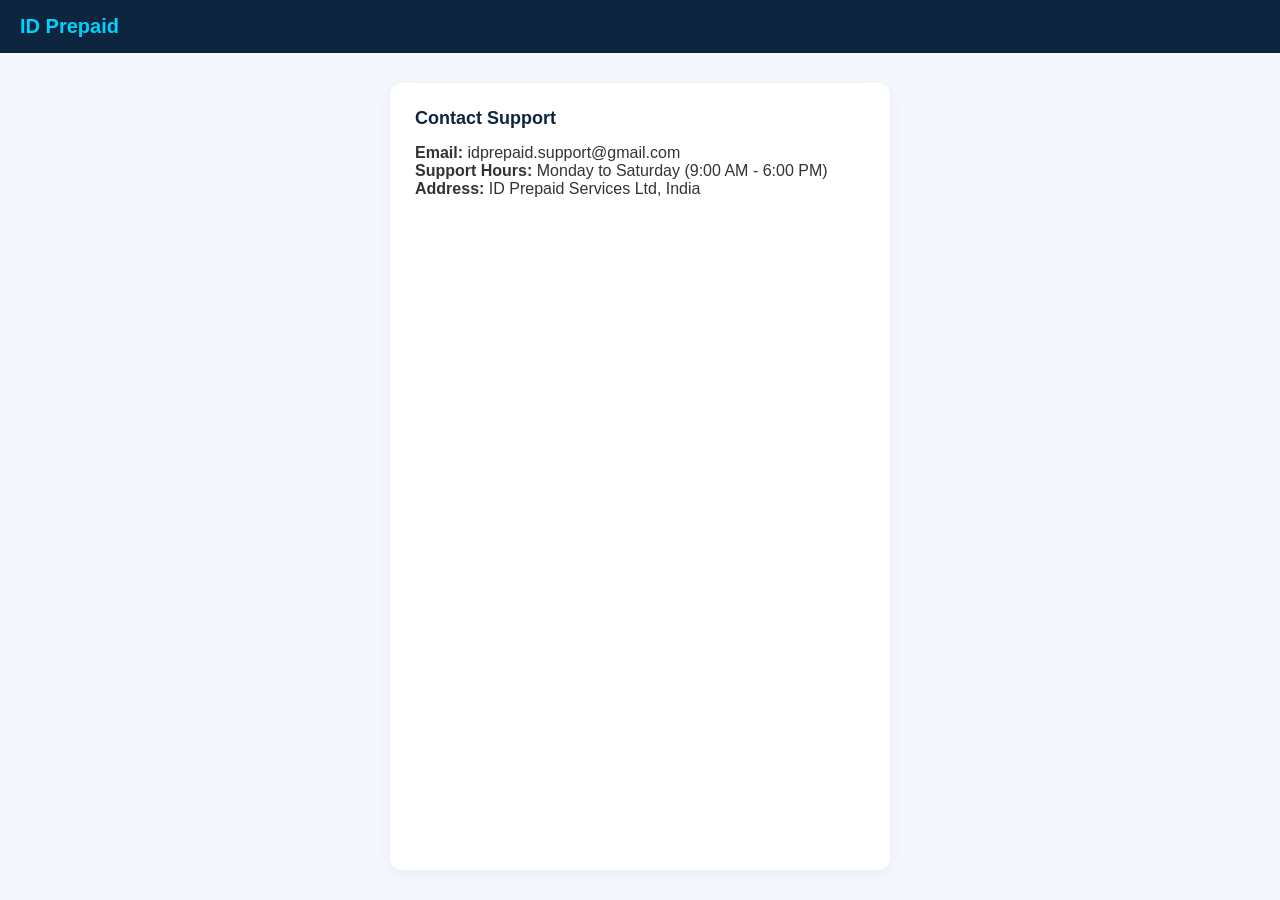
<file: contact.html>
<!DOCTYPE html>
<html lang="en">
<head><meta charset="UTF-8"><title>Contact Us - ID Prepaid</title><link rel="stylesheet" href="style.css"></head>
<body>
    <header><span class="logo-text">ID Prepaid</span></header>
    <div class="container">
        <h2>Contact Support</h2>
        <p><strong>Email:</strong> idprepaid.support@gmail.com</p>
        <p><strong>Support Hours:</strong> Monday to Saturday (9:00 AM - 6:00 PM)</p>
        <p><strong>Address:</strong> ID Prepaid Services Ltd, India</p>
    </div>
</body>
</html>
</file>
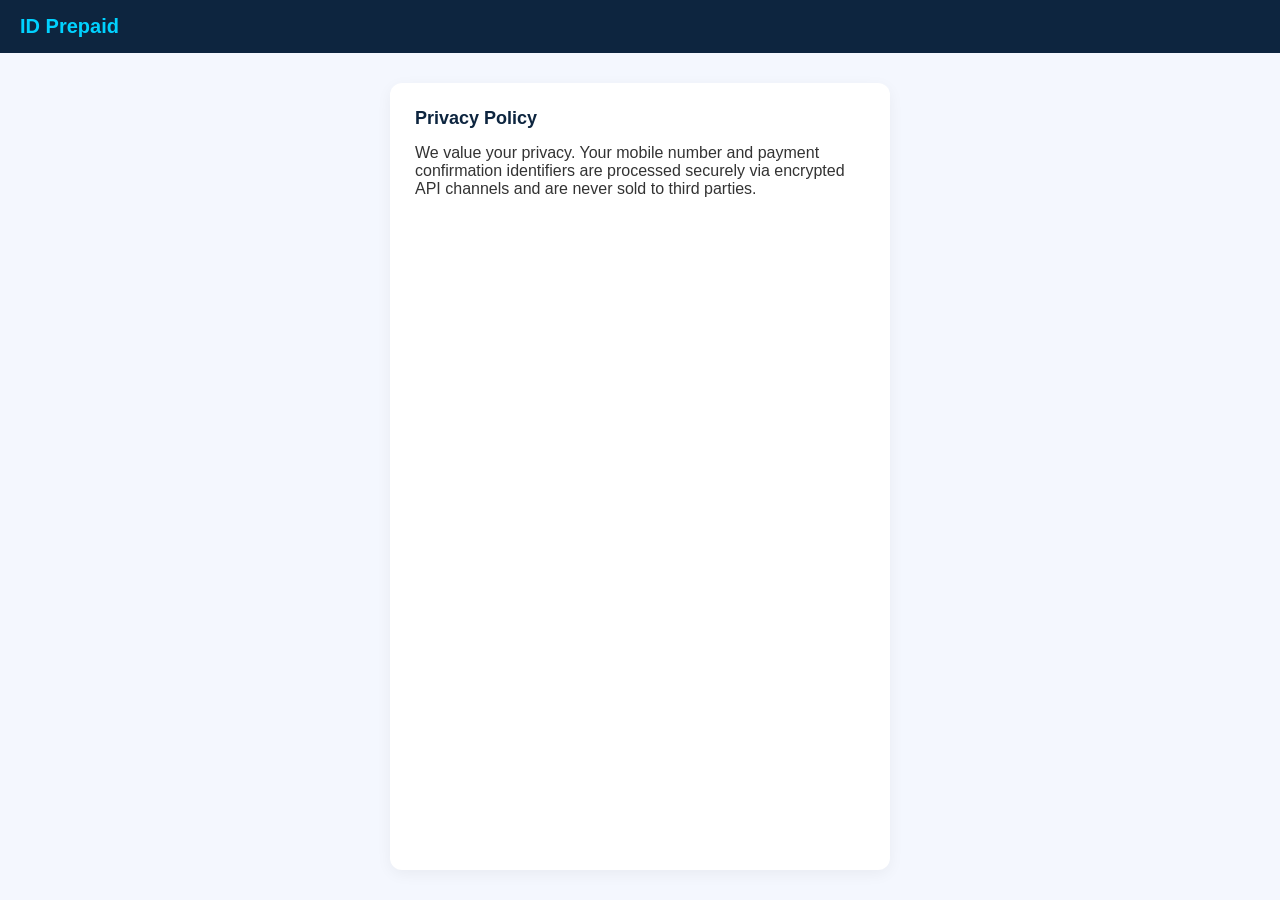
<file: privacy.html>
<!DOCTYPE html>
<html lang="en">
<head><meta charset="UTF-8"><title>Privacy - ID Prepaid</title><link rel="stylesheet" href="style.css"></head>
<body>
    <header><span class="logo-text">ID Prepaid</span></header>
    <div class="container">
        <h2>Privacy Policy</h2>
        <p>We value your privacy. Your mobile number and payment confirmation identifiers are processed securely via encrypted API channels and are never sold to third parties.</p>
    </div>
</body>
</html>
</file>
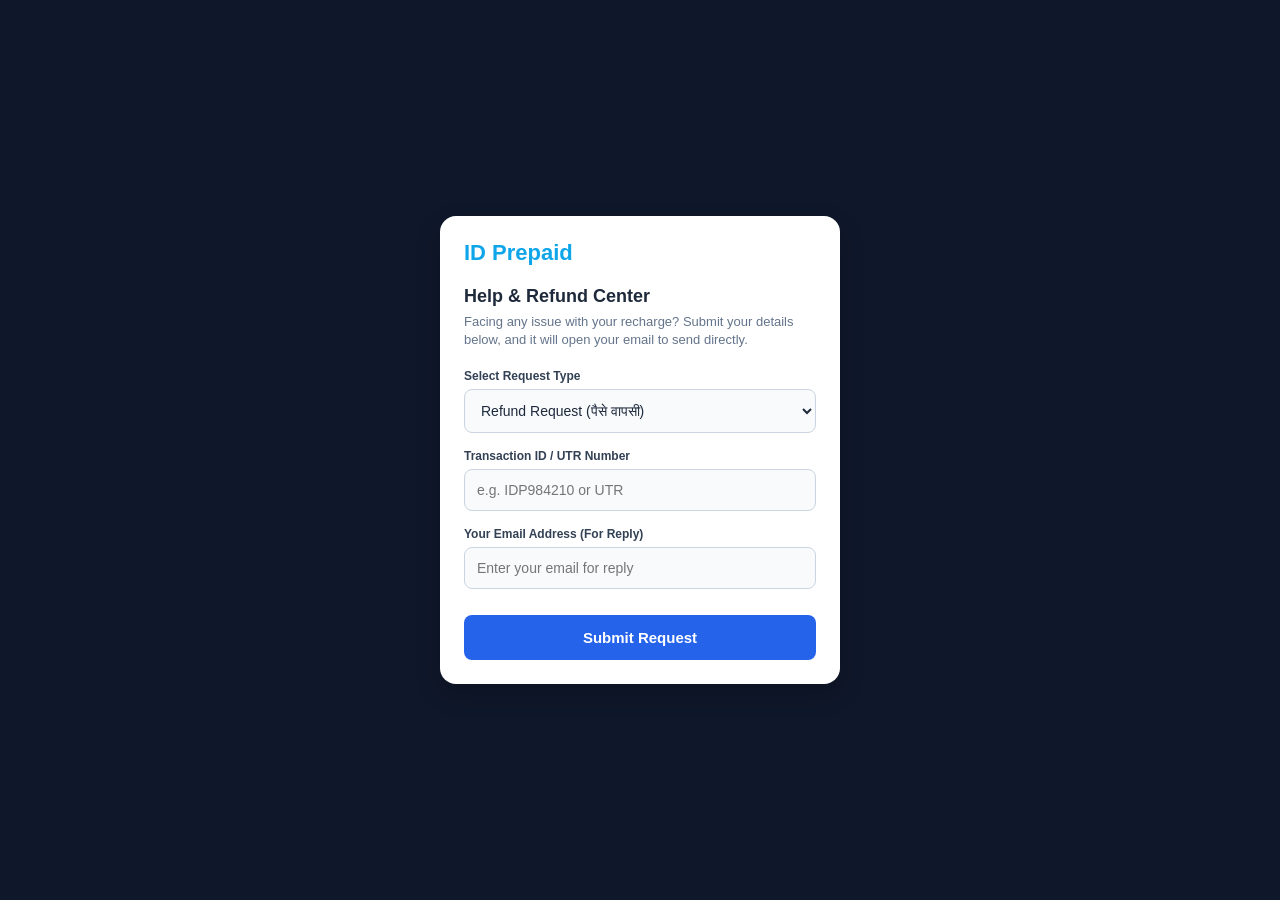
<file: refund.html>
<!DOCTYPE html>
<html lang="hi">
<head>
    <meta charset="UTF-8">
    <meta name="viewport" content="width=device-width, initial-scale=1.0">
    <title>Support & Refund - ID Prepaid</title>
    <style>
        * { box-sizing: border-box; margin: 0; padding: 0; font-family: sans-serif; }
        body { background-color: #0f172a; display: flex; justify-content: center; align-items: center; min-height: 100vh; padding: 15px; }
        .card { background: #ffffff; width: 100%; max-width: 400px; border-radius: 16px; padding: 24px; box-shadow: 0 10px 25px rgba(0,0,0,0.2); }
        .brand { color: #0ea5e9; font-size: 22px; font-weight: bold; margin-bottom: 20px; }
        .title { font-size: 18px; font-weight: bold; color: #1e293b; margin-bottom: 6px; }
        .subtitle { font-size: 13px; color: #64748b; margin-bottom: 20px; line-height: 1.4; }
        .form-group { margin-bottom: 16px; }
        label { display: block; font-size: 12px; font-weight: bold; color: #334155; margin-bottom: 6px; }
        select, input { width: 100%; padding: 12px; border: 1px solid #cbd5e1; border-radius: 8px; font-size: 14px; outline: none; background: #f8fafc; color: #1e293b; }
        select:focus, input:focus { border-color: #0ea5e9; background: #fff; }
        .btn { width: 100%; background: #2563eb; color: white; border: none; padding: 14px; border-radius: 8px; font-size: 15px; font-weight: bold; cursor: pointer; margin-top: 10px; transition: background 0.2s; }
        .btn:hover { background: #1d4ed8; }
    </style>
</head>
<body>

<div class="card">
    <div class="brand">ID Prepaid</div>
    <div class="title">Help & Refund Center</div>
    <div class="subtitle">Facing any issue with your recharge? Submit your details below, and it will open your email to send directly.</div>

    <form id="support-form" onsubmit="sendEmail(event)">
        
        <!-- Select Request Type -->
        <div class="form-group">
            <label>Select Request Type</label>
            <select id="request_type" onchange="toggleUtrField()">
                <option value="Refund Request (पैसे वापसी)">Refund Request (पैसे वापसी)</option>
                <option value="Recharge Pending / Failed (पेंडिंग रिचार्ज)">Recharge Pending / Failed (पेंडिंग रिचार्ज)</option>
                <option value="General Help / Other (सामान्य सहायता)">General Help / Other (सामान्य सहायता)</option>
            </select>
        </div>

        <!-- Transaction ID / UTR Number (Dynamic) -->
        <div class="form-group" id="utr-group">
            <label>Transaction ID / UTR Number</label>
            <input type="text" id="transaction_id" placeholder="e.g. IDP984210 or UTR">
        </div>

        <!-- Your Email Address -->
        <div class="form-group">
            <label>Your Email Address (For Reply)</label>
            <input type="email" id="user_email" placeholder="Enter your email for reply" required>
        </div>

        <button type="submit" class="btn">Submit Request</button>
    </form>
</div>

<script>
    // लॉजिक: अगर यूजर General Help चुनेगा, तो UTR की जरूरत नहीं है, फील्ड छुप जाएगी।
    function toggleUtrField() {
        const reqType = document.getElementById('request_type').value;
        const utrGroup = document.getElementById('utr-group');
        const utrInput = document.getElementById('transaction_id');

        if (reqType.includes('General Help')) {
            utrGroup.style.display = 'none';
            utrInput.value = 'N/A';
        } else {
            utrGroup.style.display = 'block';
            utrInput.value = '';
        }
    }

    // मेलटो रीडायरेक्ट फंक्शन (सीधे जीमेल/मेल ऐप खुलेगा)
    function sendEmail(event) {
        event.preventDefault();

        const reqType = document.getElementById('request_type').value;
        const utr = document.getElementById('transaction_id').value || 'N/A';
        const userEmail = document.getElementById('user_email').value;

        const recipientEmail = "idprepaid.support@gmail.com";
        const subject = encodeURIComponent("Support Request: " + reqType);
        
        const bodyText = encodeURIComponent(
            "Hello Support Team,\n\n" +
            "I need help regarding my account/recharge.\n\n" +
            "Request Type: " + reqType + "\n" +
            "Transaction ID / UTR: " + utr + "\n" +
            "My Contact Email: " + userEmail + "\n\n" +
            "Please resolve this issue as soon as possible."
        );

        // मेलटो लिंक बनाना ताकि यूजर का मेल ऐप डायरेक्ट खुल जाए
        const mailtoLink = `mailto:${recipientEmail}?subject=${subject}&body=${bodyText}`;
        
        window.location.href = mailtoLink;
    }
</script>

</body>
</html>
</file>
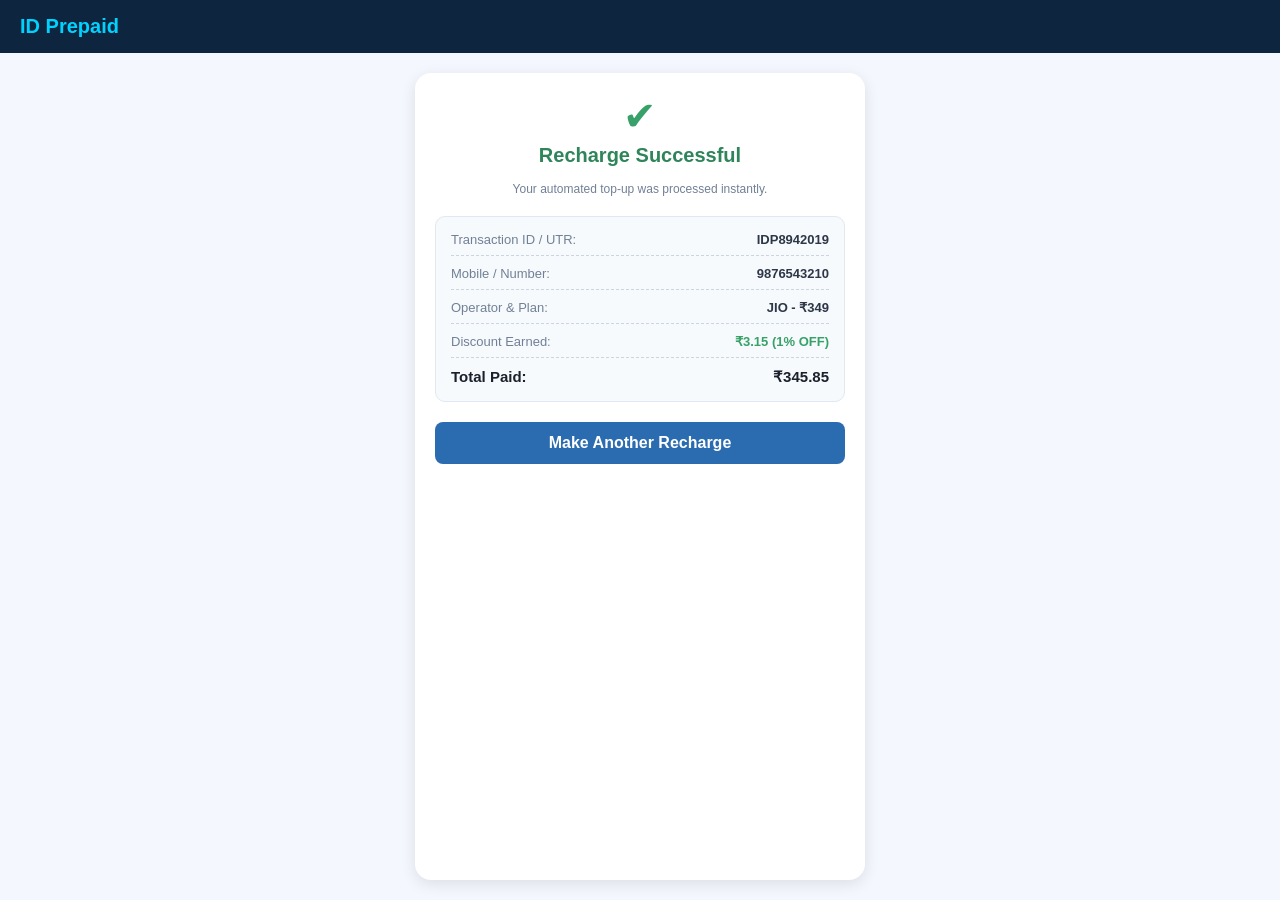
<file: status.html>
<!DOCTYPE html>
<html lang="en">
<head>
    <meta charset="UTF-8">
    <meta name="viewport" content="width=device-width, initial-scale=1.0">
    <title>Transaction Receipt - ID Prepaid</title>
    <link rel="stylesheet" href="style.css">
</head>
<body>
    <header>
        <div class="logo-container">
            <span class="logo-text">ID Prepaid</span>
        </div>
    </header>

    <div class="container" style="max-width: 450px; margin: 20px auto; background: #fff; padding: 20px; border-radius: 16px; box-shadow: 0 4px 15px rgba(0,0,0,0.1);">
        <div style="text-align: center; margin-bottom: 20px;">
            <div style="font-size: 40px; color: #38a169;">✔</div>
            <h2 style="color: #2f855a; font-size: 20px; margin-top: 5px;">Recharge Successful</h2>
            <p style="font-size: 12px; color: #718096;">Your automated top-up was processed instantly.</p>
        </div>

        <div style="background: #f7fafc; border: 1px solid #e2e8f0; border-radius: 10px; padding: 15px; font-size: 13px;">
            <div style="display: flex; justify-content: space-between; margin-bottom: 10px; border-bottom: 1px dashed #cbd5e0; padding-bottom: 8px;">
                <span style="color: #718096;">Transaction ID / UTR:</span>
                <span id="resTxId" style="font-weight: bold; color: #2d3748;">-</span>
            </div>
            <div style="display: flex; justify-content: space-between; margin-bottom: 10px; border-bottom: 1px dashed #cbd5e0; padding-bottom: 8px;">
                <span style="color: #718096;">Mobile / Number:</span>
                <span id="resPhone" style="font-weight: bold; color: #2d3748;">-</span>
            </div>
            <div style="display: flex; justify-content: space-between; margin-bottom: 10px; border-bottom: 1px dashed #cbd5e0; padding-bottom: 8px;">
                <span style="color: #718096;">Operator & Plan:</span>
                <span id="resPlan" style="font-weight: bold; color: #2d3748; text-transform: uppercase;">-</span>
            </div>
            <div style="display: flex; justify-content: space-between; margin-bottom: 10px; border-bottom: 1px dashed #cbd5e0; padding-bottom: 8px;">
                <span style="color: #718096;">Discount Earned:</span>
                <span id="resDiscount" style="font-weight: bold; color: #38a169;">-</span>
            </div>
            <div style="display: flex; justify-content: space-between; font-weight: bold; font-size: 15px; color: #1a202c;">
                <span>Total Paid:</span>
                <span id="resAmount">-</span>
            </div>
        </div>

        <button onclick="window.location.href='index.html'" class="btn-pay" style="margin-top: 20px; width: 100%; padding: 12px; background: #2b6cb0; color: white; border: none; border-radius: 8px; font-weight: bold; cursor: pointer;">Make Another Recharge</button>
    </div>

    <script>
        // LocalStorage से हर यूजर का अलग और लाइव डेटा लोड करना
        document.getElementById('resPhone').innerText = localStorage.getItem('last_recharge_phone') || '9876543210';
        document.getElementById('resTxId').innerText = localStorage.getItem('last_recharge_txid') || 'IDP8942019';
        
        let op = localStorage.getItem('last_recharge_operator') || 'Jio';
        let amt = localStorage.getItem('last_recharge_amount') || '349';
        document.getElementById('resPlan').innerText = `${op} - ₹${amt}`;

        let disc = localStorage.getItem('last_recharge_discount') || '3.15';
        let final = localStorage.getItem('last_recharge_final') || '345.85';

        document.getElementById('resDiscount').innerText = `₹${disc} (1% OFF)`;
        document.getElementById('resAmount').innerText = `₹${final}`;
    </script>
</body>
</html>
</file>
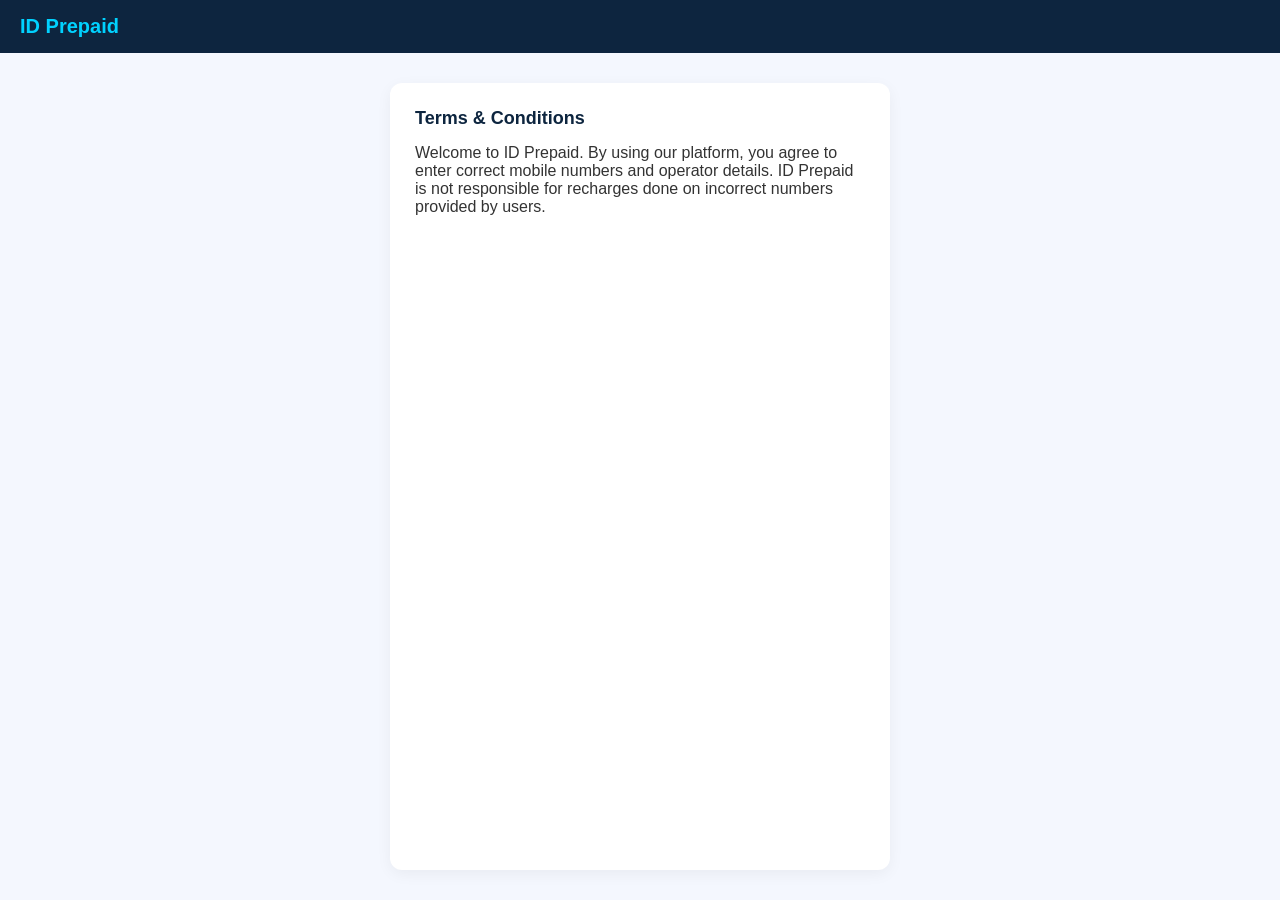
<file: terms.html>
<!DOCTYPE html>
<html lang="en">
<head><meta charset="UTF-8"><title>Terms - ID Prepaid</title><link rel="stylesheet" href="style.css"></head>
<body>
    <header><span class="logo-text">ID Prepaid</span></header>
    <div class="container">
        <h2>Terms & Conditions</h2>
        <p>Welcome to ID Prepaid. By using our platform, you agree to enter correct mobile numbers and operator details. ID Prepaid is not responsible for recharges done on incorrect numbers provided by users.</p>
    </div>
</body>
</html>
</file>
<file: style.css>
* { box-sizing: border-box; margin: 0; padding: 0; font-family: 'Segoe UI', Tahoma, Geneva, Verdana, sans-serif; }
body { background-color: #f4f7fe; color: #333; display: flex; flex-direction: column; min-height: 100vh; }
header { background: #0d253f; color: white; padding: 15px 20px; display: flex; justify-content: space-between; align-items: center; }
.logo-container { display: flex; align-items: center; gap: 10px; }
.logo-container img { height: 40px; width: 40px; border-radius: 8px; }
.logo-text { font-size: 20px; font-weight: bold; color: #00d2ff; }
nav a { color: white; text-decoration: none; margin-left: 15px; font-size: 14px; }
.container { max-width: 500px; margin: 30px auto; background: white; padding: 25px; border-radius: 12px; box-shadow: 0 4px 15px rgba(0,0,0,0.05); flex: 1; width: 90%; }
h2 { font-size: 18px; margin-bottom: 15px; color: #0d253f; }
.form-group { margin-bottom: 15px; }
label { display: block; font-size: 13px; margin-bottom: 5px; color: #666; }
input, select { width: 100%; padding: 12px; border: 1px solid #ccc; border-radius: 6px; font-size: 15px; }
.discount-box { background: #e6f9f0; border: 1px dashed #00b074; color: #00875a; padding: 10px; border-radius: 6px; font-size: 14px; margin-bottom: 15px; }
button { width: 100%; background: #0052cc; color: white; border: none; padding: 14px; font-size: 16px; font-weight: bold; border-radius: 6px; cursor: pointer; }
button:hover { background: #0047b3; }
footer { background: #0d253f; color: #aaa; text-align: center; padding: 15px; font-size: 12px; margin-top: auto; }
footer a { color: #00d2ff; text-decoration: none; margin: 0 5px; }
/* Spinner Animation */
.spinner { width: 50px; height: 50px; border: 5px solid #f3f3f3; border-top: 5px solid #0052cc; border-radius: 50%; animation: spin 1s linear infinite; margin: 20px auto; }
@keyframes spin { 0% { transform: rotate(0deg); } 100% { transform: rotate(360deg); } }
</file>
